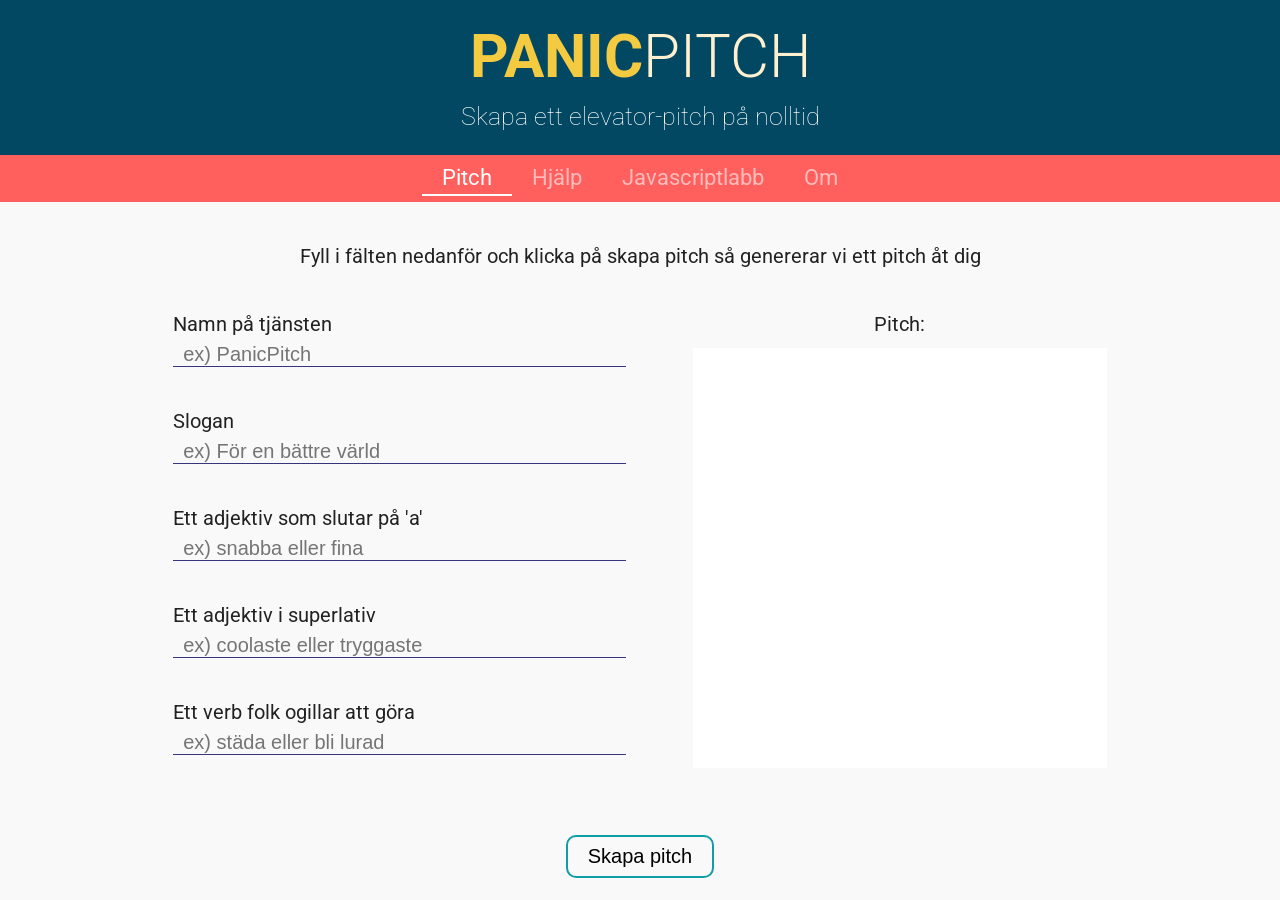
<file: index.html>
<!doctype html>
<html class="no-js" lang="sv">
    <head>
        <meta charset="utf-8">
        <meta http-equiv="x-ua-compatible" content="ie=edge">
        <title>PP - Pitch</title>
        <meta name="description" content="">
        <meta name="viewport" content="width=device-width, initial-scale=1">

        <link rel="manifest" href="site.webmanifest">
        <link rel="apple-touch-icon" href="icon.png">
        <!-- Place favicon.ico in the root directory -->

        <link href="https://fonts.googleapis.com/css?family=Roboto:300,400,700" rel="stylesheet">
        <link rel="stylesheet" href="css/normalize.css">
        <link rel="stylesheet" href="css/main.css">
        <link rel="stylesheet" href="css/common.css">
    </head>
    <body>

    <header>
        <h1><span class="panic">PANIC</span>PITCH</h1>
        <h2>Skapa ett elevator-pitch på nolltid</h2>

        <nav>
            <a href="#" class="selectedNav">Pitch</a>
            <a href="sites/FAQ.html">Hjälp</a>
            <a href="sites/Settings.html">Javascriptlabb</a>
            <a href="sites/About.html">Om</a>
        </nav>
    </header>

    <main>
        <!--[if lte IE 9]>
            <p class="browserupgrade">You are using an <strong>outdated</strong> browser. Please <a href="https://browsehappy.com/">upgrade your browser</a> to improve your experience and security.</p>
        <![endif]-->

        <!-- Add your site or application content here -->

        <p id="description">
            Fyll i fälten nedanför och klicka på skapa pitch så genererar vi ett pitch åt dig
        </p>


        <form id="allTheInputs">

            <!--The empty div is so flex-box works correctly-->
            <div>
                <p id="nameLabel" class="label"> Namn på tjänsten</p>
                <div class="holderForInput" >
                    <input id="inputName" size="35" type="text" aria-describedby="nameLabel" placeholder="ex) PanicPitch">
                </div>
            </div>

            <!--The empty div is so flex-box works correctly-->
            <div>
                <p id="sloganLabel" class="label">Slogan</p>
                <div class="holderForInput">
                    <input id="inputSlogan" size="35" type="text" aria-describedby="sloganLabel" placeholder="ex) För en bättre värld">
                </div>
            </div>

            <div>
                <p id="adj1" class="label">Ett adjektiv som slutar på 'a'</p>
                <div class="holderForInput">
                    <input id="inputAdjective1" size="35" type="text" aria-describedby="adj1" placeholder="ex) snabba eller fina">
                </div>
            </div>

            <div>
                <p id="adj2" class="label">Ett adjektiv i superlativ</p>
                <div class="holderForInput">
                    <input id="inputAdjective2" size="35" type="text" aria-describedby="adj2" placeholder="ex) coolaste eller tryggaste">
                </div>
            </div>

            <div>
                <p id="verb1" class="label">Ett verb folk ogillar att göra</p>
                <div class="holderForInput">
                    <input id="inputVerb1" size="35" type="text" aria-describedby="verb1" placeholder="ex) städa eller bli lurad">
                </div>
            </div>
        </form>

        <aside id="rightSide">
            <p class="label">Pitch:</p>
            <div id="output"></div>
            <button id="downloadButton" hidden="true" onclick="download()">Ladda ner</button>
        </aside>


    </main>

    <button id="generateButton" type="button" title="Klicka för att generera pitch">Skapa pitch</button>

    <!-- end of body -->
    <script src="js/vendor/modernizr-3.5.0.min.js"></script>
    <script src="https://code.jquery.com/jquery-3.2.1.min.js" integrity="sha256-hwg4gsxgFZhOsEEamdOYGBf13FyQuiTwlAQgxVSNgt4=" crossorigin="anonymous"></script>
    <script>window.jQuery || document.write('<script src="js/vendor/jquery-3.2.1.min.js"><\/script>')</script>
    <script src="js/plugins.js"></script>
    <script src="js/main.js"></script>
    <script src="js/downloader.js"></script>
    </body>
</html>
</file>
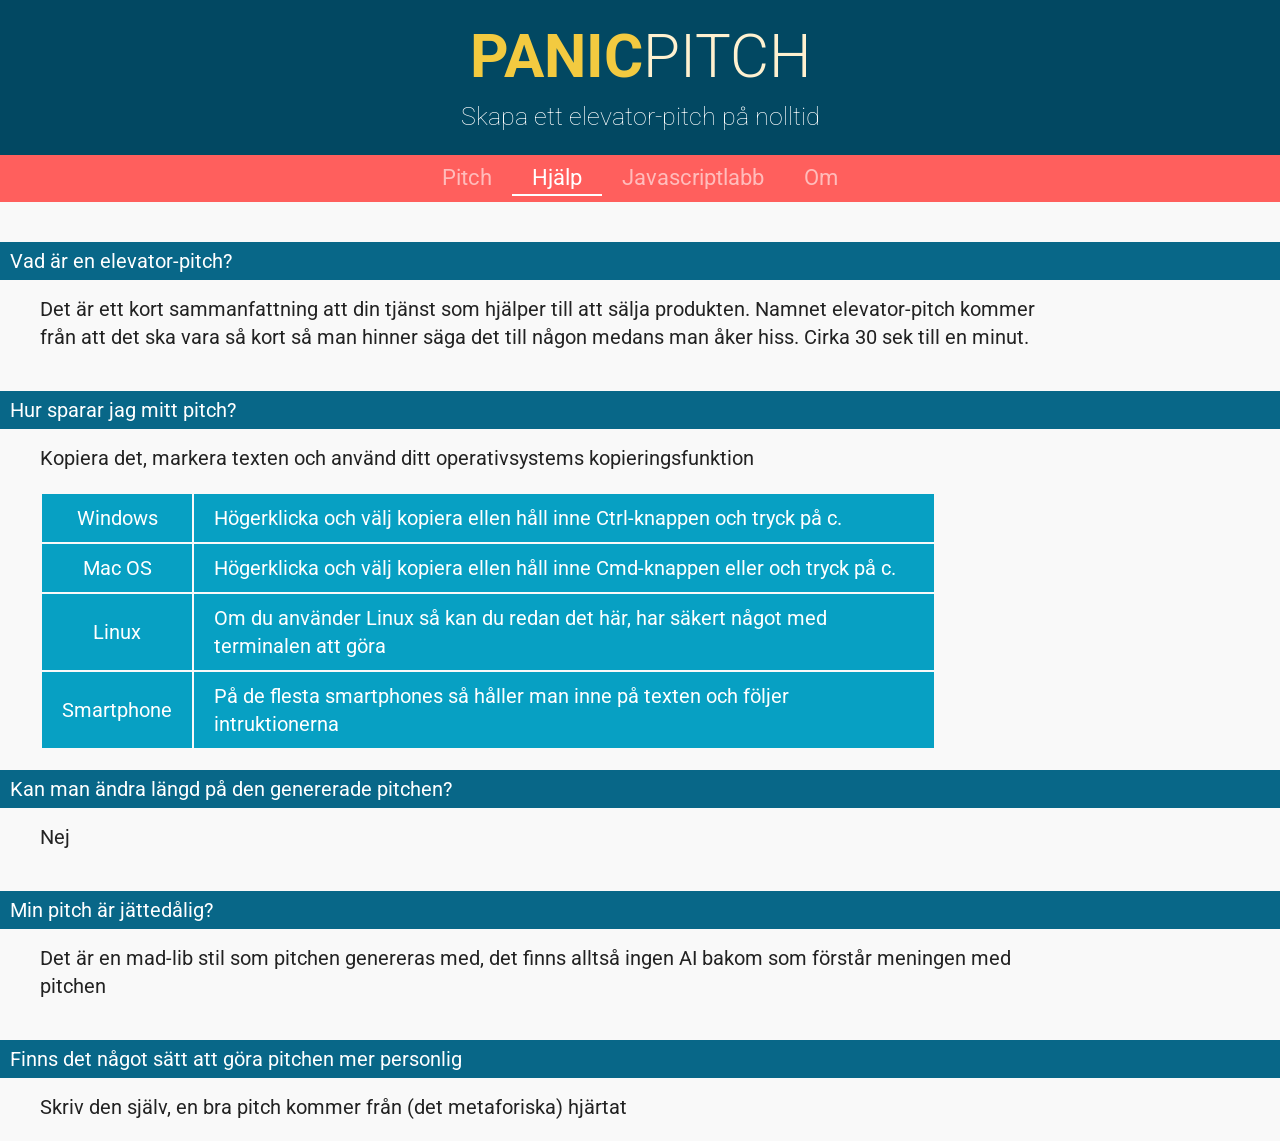
<file: sites/FAQ.html>
<!DOCTYPE html>
<html lang="sv">
<head>
    <meta charset="utf-8">
    <meta http-equiv="x-ua-compatible" content="ie=edge">
    <title>PP - Hjälp</title>
    <meta name="description" content="">
    <meta name="viewport" content="width=device-width, initial-scale=1">

    <link rel="manifest" href="../site.webmanifest">
    <link rel="apple-touch-icon" href="../icon.png">
    <!-- Place favicon.ico in the root directory -->

    <link href="https://fonts.googleapis.com/css?family=Roboto" rel="stylesheet">
    <link rel="stylesheet" type="text/css" href="../css/normalize.css">
    <link rel="stylesheet" href="../css/common.css">
    <link rel="stylesheet" href="../css/faq.css">
</head>
<body>
    <header>
        <h1><span class="panic">PANIC</span>PITCH</h1>
        <h2>Skapa ett elevator-pitch på nolltid</h2>

        <nav>
            <a href="../index.html">Pitch</a>
            <a href="#" class="selectedNav">Hjälp</a>
            <a href="Settings.html">Javascriptlabb</a>
            <a href="About.html">Om</a>
        </nav>
    </header>
    <div id="wrapper">
        <div class="faq">

            <p class="question">Vad är en elevator-pitch?</p>
            <p class="answer">Det är ett kort sammanfattning att din tjänst som hjälper till att sälja
            produkten. Namnet elevator-pitch kommer från att det ska vara så kort så man hinner säga
            det till någon medans man åker hiss. Cirka 30 sek till en minut.</p>


            <p class="question">Hur sparar jag mitt pitch?</p>
            <p class="answer">Kopiera det, markera texten och använd ditt operativsystems kopieringsfunktion</p>
            <table id="howToCopy">
                <tr>
                    <td class="left">Windows</td>
                    <td>Högerklicka och välj kopiera ellen håll inne Ctrl-knappen och tryck på c.</td>
                </tr>

                <tr>
                    <td class="left">Mac OS</td>
                    <td>Högerklicka och välj kopiera ellen håll inne Cmd-knappen eller och tryck på c.</td>
                </tr>

                <tr>
                    <td class="left">Linux</td>
                    <td>Om du använder Linux så kan du redan det här, har säkert något med terminalen att göra</td>
                </tr>

                <tr>
                    <td class="left">Smartphone</td>
                    <td>På de flesta smartphones så håller man inne på texten och följer intruktionerna</td>
                </tr>
            </table>

            <p class="question">Kan man ändra längd på den genererade pitchen?</p>
            <p class="answer">Nej</p>

            <p class="question">Min pitch är jättedålig?</p>
            <p class="answer">Det är en mad-lib stil som pitchen genereras med, det finns alltså ingen AI
            bakom som förstår meningen med pitchen</p>

            <p class="question">Finns det något sätt att göra pitchen mer personlig</p>
            <p class="answer">Skriv den själv, en bra pitch kommer från (det metaforiska) hjärtat</p>
        </div>
    </div>


</body>
</html>
</file>
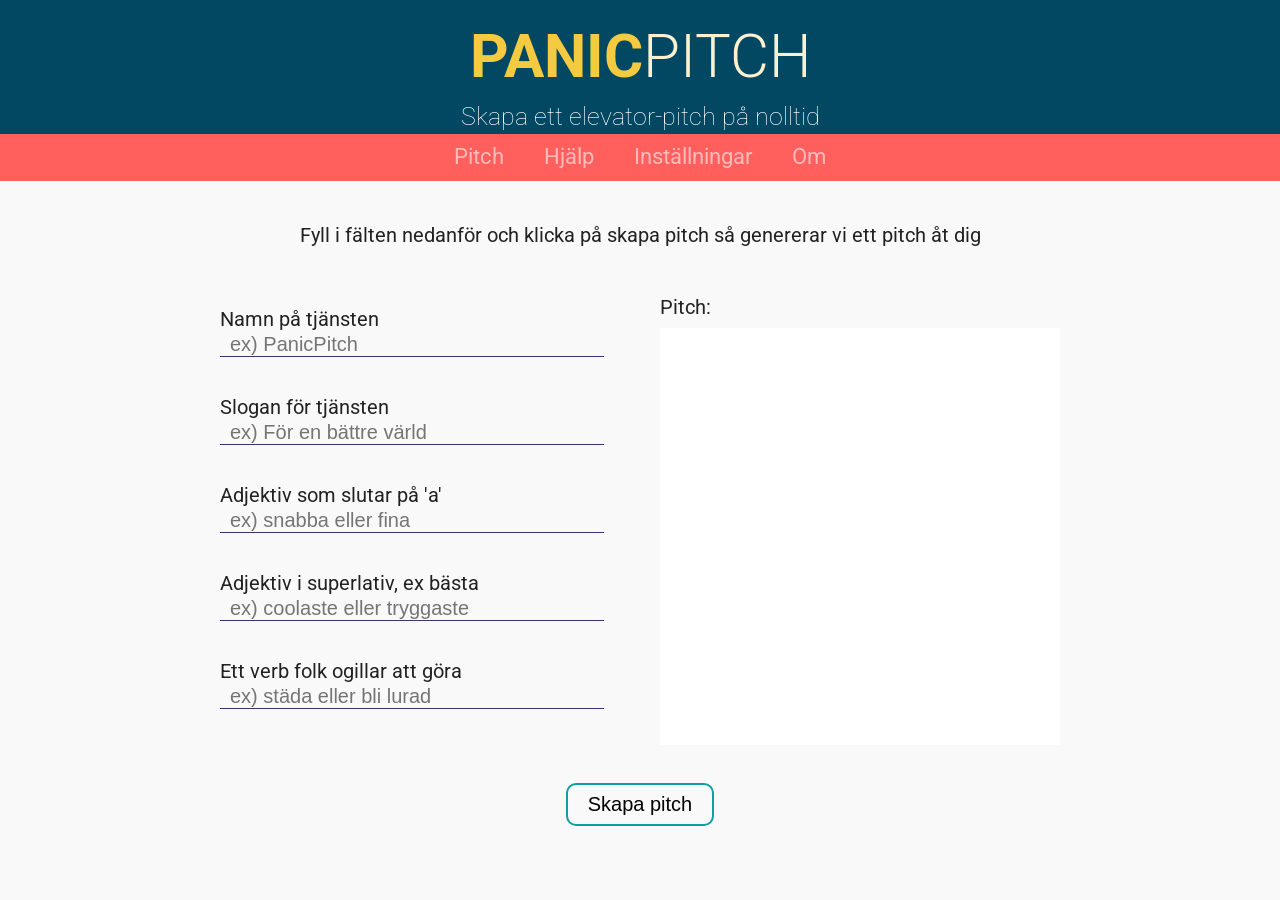
<file: sites/GridVariant.html>
<!DOCTYPE html>
<html lang="sv">
<head>
    <meta charset="utf-8">
    <meta http-equiv="x-ua-compatible" content="ie=edge">
    <title>PP - Pitch (stylead med css-grid)</title>
    <meta name="description" content="">
    <meta name="viewport" content="width=device-width, initial-scale=1">

    <link rel="manifest" href="../site.webmanifest">
    <link rel="apple-touch-icon" href="../icon.png">
    <!-- Place favicon.ico in the root directory -->

    <link href="https://fonts.googleapis.com/css?family=Roboto" rel="stylesheet">
    <link rel="stylesheet" href="../css/normalize.css">
    <link rel="stylesheet" href="../css/common.css">
    <link rel="stylesheet" href="../css/grid.css">
</head>

<body>

<!--[if lte IE 9]>
<p class="browserupgrade">You are using an <strong>outdated</strong> browser. Please <a href="https://browsehappy.com/">upgrade your browser</a> to improve your experience and security.</p>
<![endif]-->

<!-- Add your site or application content here -->

<header>
    <h1><span class="panic">PANIC</span>PITCH</h1>
    <h2>Skapa ett elevator-pitch på nolltid</h2>

    <nav>
        <a href="../index.html">Pitch</a>
        <a href="FAQ.html">Hjälp</a>
        <a href="Settings.html">Inställningar</a>
        <a href="About.html">Om</a>
    </nav>
</header>

<div id="content">

    <p id="description">
        Fyll i fälten nedanför och klicka på skapa pitch så genererar vi ett pitch åt dig
    </p>

    <div id="all">
        <form id="myForm">
            <div class="input-field">
                <label for="inputName">Namn på tjänsten</label>
                <input id="inputName" type="text" class="validate" placeholder="ex) PanicPitch">
            </div>

            <div class="input-field">
                <label for="inputSlogan">Slogan för tjänsten</label>
                <input id="inputSlogan" type="text" class="validate" placeholder="ex) För en bättre värld">
            </div>

            <div class="input-field">
                <label for="inputAdjective1">Adjektiv som slutar på 'a'</label>
                <input id="inputAdjective1" type="text" class="validate" placeholder="ex) snabba eller fina">
            </div>

            <div class="input-field">
                <label for="inputAdjective2">Adjektiv i superlativ, ex bästa</label>
                <input id="inputAdjective2" type="text" class="validate" placeholder="ex) coolaste eller tryggaste">
            </div>

            <div class="input-field">
                <label for="inputVerb1">Ett verb folk ogillar att göra</label>
                <input id="inputVerb1" size="35" type="text" aria-describedby="inputVerb1" placeholder="ex) städa eller bli lurad">
            </div>
        </form>

        <button id="generateButton" type="button" title="Klicka för att generera pitch">Skapa pitch</button>

        <div id="outputRight">
            <div>Pitch:</div>
            <div id="output"></div>
        </div>
    </div>
</div>




<!-- end of html -->

<script src="../js/vendor/modernizr-3.5.0.min.js"></script>
<script src="https://code.jquery.com/jquery-3.2.1.min.js" integrity="sha256-hwg4gsxgFZhOsEEamdOYGBf13FyQuiTwlAQgxVSNgt4=" crossorigin="anonymous"></script>
<script>window.jQuery || document.write('<script src="../js/vendor/jquery-3.2.1.min.js"><\/script>')</script>
<script src="../js/plugins.js"></script>
<script src="../js/main.js"></script>



</body>
</html>
</file>
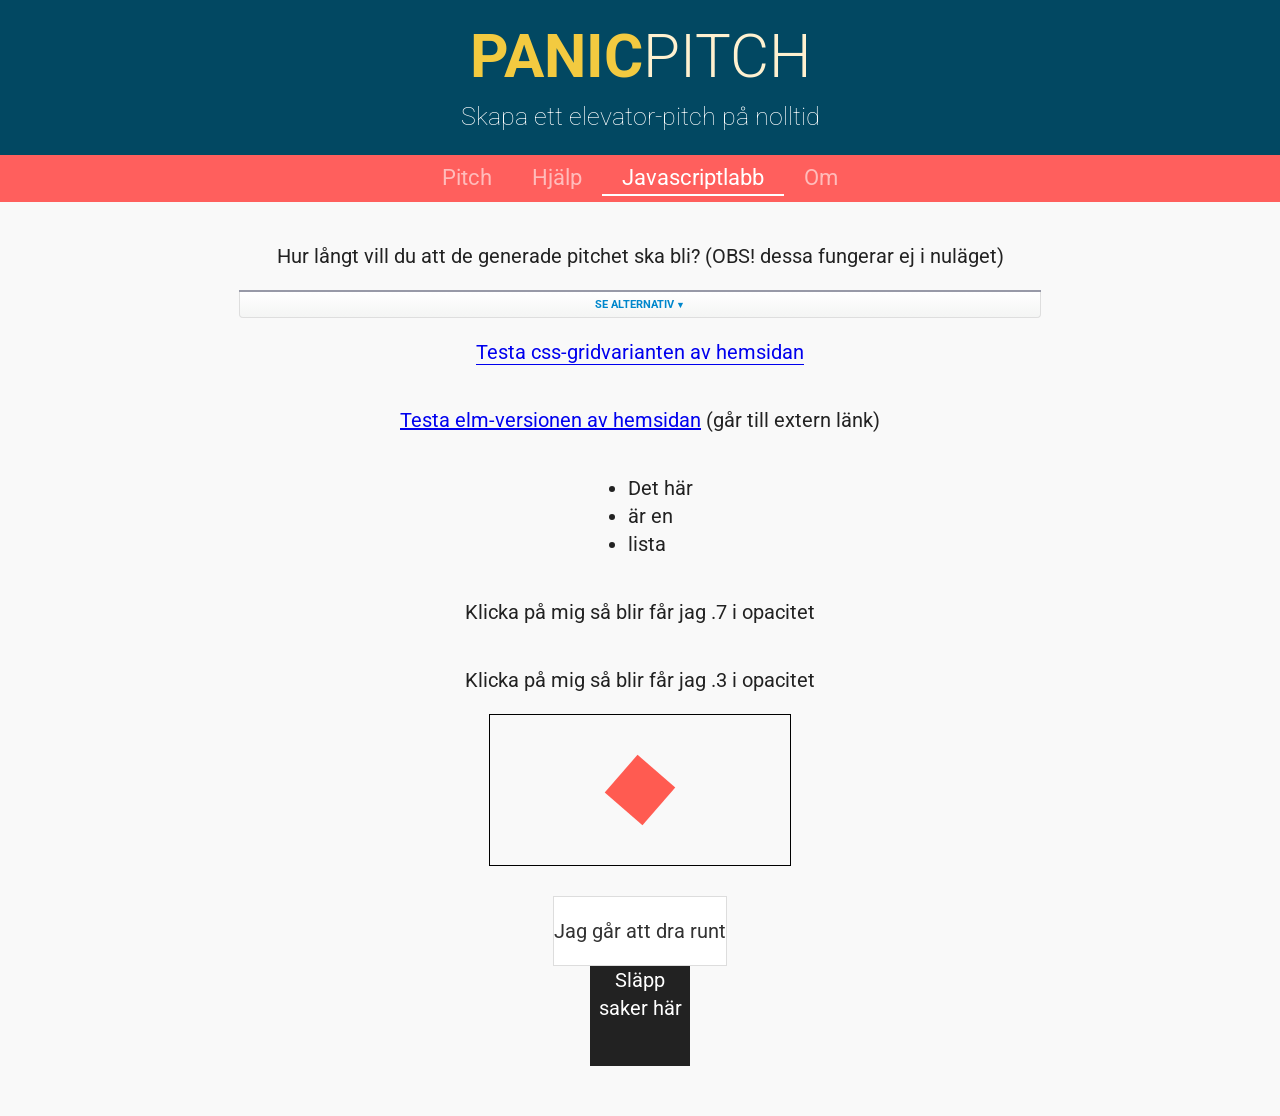
<file: sites/Settings.html>
<!DOCTYPE html>
<html lang="sv">
<head>
    <meta charset="utf-8">
    <meta http-equiv="x-ua-compatible" content="ie=edge">
    <title>PP - FunHouse</title>
    <meta name="description" content="">
    <meta name="viewport" content="width=device-width, initial-scale=1">

    <link rel="manifest" href="../site.webmanifest">
    <link rel="apple-touch-icon" href="../icon.png">
    <!-- Place favicon.ico in the root directory -->

    <link href="https://fonts.googleapis.com/css?family=Roboto" rel="stylesheet">
    <link rel="stylesheet" type="text/css" href="../css/normalize.css">
    <link rel="stylesheet" href="../css/common.css">
    <link rel="stylesheet" type="text/css" href="../css/settings.css">
    <link rel="stylesheet" type="text/css" href="../js/vendor/jquery-ui-1.12.1/jquery-ui.css">
    <link rel="stylesheet" type="text/css" href="../js/vendor/jquery-ui-1.12.1/jquery-ui.structure.css">
    <link rel="stylesheet" type="text/css" href="../js/vendor/jquery-ui-1.12.1/jquery-ui.structure.css">
    <script src="../js/animation.js"></script>


</head>
<body onload="init();">
    <header>
        <h1><span class="panic">PANIC</span>PITCH</h1>
        <h2>Skapa ett elevator-pitch på nolltid</h2>

        <nav>
            <a href="../index.html">Pitch</a>
            <a href="FAQ.html">Hjälp</a>
            <a href="#" class="selectedNav">Javascriptlabb</a>
            <a href="About.html">Om</a>
        </nav>
    </header>

    <div id="settingsWrapper">

        <div class="child">
            <p>Hur långt vill du att de generade pitchet ska bli? (OBS! dessa fungerar ej i nuläget)</p>

        </div>

        <div class="panel">
            <div class="panel-stage">
                <div>
                    <form id="settings">
                        <input type="radio" name="length" value="Kort" checked> Kort<br>
                        <input type="radio" name="length" value="Långt"> Långt<br>
                    </form>
                </div>
            </div>
            <a href="#" class="panel-tab">Se alternativ<span>&#9660;</span></a>
        </div>


        <div class="child">
            <p><a href="GridVariant.html" onload="loadMe(this)" onmouseenter="animateOn(this)" onmouseleave="animateOff(this)" id="gridLink">Testa css-gridvarianten av hemsidan</a></p>
        </div>


        <div class="child">
            <p><a href="https://oskarolausson.github.io/elmWebb/" id="elmLink">Testa elm-versionen av hemsidan</a> (går till extern länk)</p>
        </div>

        <iframe hidden id="linkImage" scrolling="no" src="https://oskarolausson.github.io/webbteknik/"></iframe>


        <ul>
            <li>Det här</li>
            <li>är en</li>
            <li>lista</li>
        </ul>


        <p id ="text7"> Klicka på mig så blir får jag .7 i opacitet</p>
        <p id = "text3"> Klicka på mig så blir får jag .3 i opacitet</p>

        <canvas id="myCanvas">
            Oops, din browser kan inte visa en canvas, det var bara en roterande fyrkant som du missade.
        </canvas>

        <div id="dragger" class="ui-widget-content">
            <p>Jag går att dra runt</p>
        </div>

        <div id="dropZone">
            Släpp saker här
        </div>

        <div id="bottom"></div>
    </div>

    <!-- end of body-->
    <script src="https://code.jquery.com/jquery-3.2.1.min.js" integrity="sha256-hwg4gsxgFZhOsEEamdOYGBf13FyQuiTwlAQgxVSNgt4=" crossorigin="anonymous"></script>


    <script>window.jQuery || document.write('<script src="../js/vendor/jquery-3.2.1.min.js"><\/script>')</script>
    <script src="../js/vendor/jquery-ui-1.12.1/jquery-ui.js"></script>
    <script src="../js/settings.js"></script>
    <script src="../js/canvasStuff.js"></script>
    <script src="../js/vendor/jquery-color.js"></script>
</body>
</html>
</file>
<file: css/main.css>
/*
 * Remove text-shadow in selection highlight:
 * https://twitter.com/miketaylr/status/12228805301
 *
 * Vendor-prefixed and regular ::selection selectors cannot be combined:
 * https://stackoverflow.com/a/16982510/7133471
 *
 * Customize the background color to match your design.
 */

::-moz-selection {
    background: #b3d4fc;
    text-shadow: none;
}

::selection {
    background: #b3d4fc;
    text-shadow: none;
}

/*
 * A better looking default horizontal rule
 */

hr {
    display: block;
    height: 1px;
    border: 0;
    border-top: 1px solid #ccc;
    margin: 1em 0;
    padding: 0;
}

/*
 * Remove the gap between audio, canvas, iframes,
 * images, videos and the bottom of their containers:
 * https://github.com/h5bp/html5-boilerplate/issues/440
 */

audio,
canvas,
iframe,
img,
svg,
video {
    vertical-align: middle;
}

/*
 * Remove default fieldset styles.
 */

fieldset {
    border: 0;
    margin: 0;
    padding: 0;
}

/*
 * Allow only vertical resizing of textareas.
 */

textarea {
    resize: vertical;
}

/* ==========================================================================
   Browser Upgrade Prompt
   ========================================================================== */

.browserupgrade {
    margin: 0.2em 0;
    background: #000000;
    color: #000;
    padding: 0.2em 0;
}

/* ==========================================================================
   Author's custom styles
   ========================================================================== */



#profilePic {
    border-radius: 100%;
    width: 30%;
    height: auto;
}

main {
    display: flex;
    flex-direction: row;
    flex-wrap: wrap;
    align-items: flex-start;
    justify-content: space-around;
    padding-bottom: 5rem;
    width: 100rem;
    max-width: 100%;
    margin: auto;
}

#description {
    text-align: center;
    word-wrap: normal;
    flex-grow: 0;
    max-width: 90%;
}

#allTheInputs {
    display: flex;
    flex-direction: column;
    align-items: left;
    max-width: 100%;
}

#allTheInputs>div{
    max-width: 100%;
}

#allTheInputs .label{
    margin: 0;
    padding: 2rem 0 .5rem 0;
    text-align: left;
}

#allTheInputs input {
    border: none;
    border-bottom: #36377a solid .1rem;

    margin-bottom: 2rem;
    box-sizing: border-box;
    background: inherit;
    padding: 0 1rem;
}


#allTheInputs input:focus {
    border-bottom: #36377a solid .3rem;
    margin-bottom: 1.8rem;
    outline: none;

    -webkit-appearance: none;
    -moz-appearance: none;
}

.holderForInput {
    display: flex;
    flex-direction: row;
}

.errorWarning {
    background-color: #DD1C1A;
    color: white;
    border-radius: 100%;
    text-align: center;
    width: 3rem;
    height: 3rem;
    margin: 0 1.5rem;
}

button {
    border-radius: 1rem;
    background-color: rgba(0, 0, 0, 0);
    /*border: .2rem solid #F0C808;*/
    border: .2rem solid #119DA4;
    padding: .8rem 2rem .8rem 2rem;
    margin: 1rem;
    color: black;
    align-self: center;
}

button:hover {
    color:white;
    background-color: #119DA4;
    -webkit-transition: background-color .15s;
    -moz-transition: background-color .15s;
    -o-transition: background-color .15s;
    transition: background-color .15s;
}

#rightSide {
    max-width: 100%;
    display: flex;
    flex-direction: column;
    align-items: center;
}

#rightSide .label {
    margin-bottom: 1rem;
    max-width: 100%;
}

#output {
    max-width: 100%;
    padding: 1rem .7rem;
    background-color: #ffffff;
    width: 40rem;
    min-height: 40rem;
}


body {
    display: flex;
    flex-direction: column;
    justify-content: center;
}
</file>
<file: css/common.css>
html {
    color: #222;
    font-size: 62.5%;
    line-height: 1.4;
    font-family: 'Roboto', sans-serif;
}


body {
    font-size: 2rem;
    background: #f9f9f9;
}


header {
    background: #024862;
    display: flex;
    flex-direction: column;
    align-items: center;
    margin: auto auto 2rem;
    width: 100%;
}

h1 {
    font-size: 6rem;
    margin-bottom: 0;
    padding-bottom: 0;
    margin-top: 1.5rem;
    color: #FFF1D0;
    font-weight: 300;
    border: 0;
    display: inline;
}

.panic {
    color: #F3CA40;
    font-weight: bold;
}

h2 {
    padding-top: 0;
    margin-top: 0;
    color: rgba(255, 255, 255, 100);
    font-weight: lighter;
    font-size: 2.5rem;
    text-wrap: normal;
    text-align: center;
}

nav {
    background: #ff5f5d;
    width: 100%;
    display: flex;
    flex-direction: row;
    flex-wrap: wrap;
    justify-content: center;
}

nav .selectedNav {
    color: white;
    border-bottom: solid white .2rem;
    margin-bottom: .6rem;
}

nav a {
    color: rgba(255, 255, 255, 0.58);
    font-size: 2.2rem;
    text-decoration: none;
    padding: .8rem 2rem 0 2rem;
    margin-bottom: .8rem;
}

nav a:hover {
    color: rgba(0, 0, 0, 0.49);
    text-decoration:none;
    cursor:pointer;
}
</file>
<file: css/faq.css>
/*===== Help-screen (FAQ) =====*/

.faq {
    list-style: none;
    display: flex;
    flex-direction: column;
    align-items: left;
    justify-content: center;
}

.faq .question {
    background: #086788;
    color: white;
    padding: .5rem 0 .5rem 1rem;
    display: inline-block;
    width: 100%;
    margin-bottom: 1.5rem;
}

.faq .answer {
    margin-top: 0;
    margin-bottom: 2rem;
    margin-left: 4rem;
    width: 80%;
}

.faq img.answer {
    width: auto;
    min-width: 5rem;
    max-width: 90%;
}

.faq iframe.answer {
    width: 70vw;
    height: 41vw;
    min-width: 320px;
}

#howToCopy {
    margin-left: 4rem;
    width: 70%;
}

#howToCopy td {
    background: #07A0C3;
    color: white;
    padding: 1rem 2rem;
}

#howToCopy .left {
    text-align: center;
}
</file>
<file: css/grid.css>
/*! HTML5 Boilerplate v6.0.1 | MIT License | https://html5boilerplate.com/ */

/*
 * What follows is the result of much research on cross-browser styling.
 * Credit left inline and big thanks to Nicolas Gallagher, Jonathan Neal,
 * Kroc Camen, and the H5BP dev community and team.
 */

/* ==========================================================================
   Base styles: opinionated defaults
   ========================================================================== */

html {
    color: #222;
    font-size: 1em;
    line-height: 1.4;
    font-family: 'Roboto', sans-serif;
}

/*
 * Remove text-shadow in selection highlight:
 * https://twitter.com/miketaylr/status/12228805301
 *
 * Vendor-prefixed and regular ::selection selectors cannot be combined:
 * https://stackoverflow.com/a/16982510/7133471
 *
 * Customize the background color to match your design.
 */

::-moz-selection {
    background: #b3d4fc;
    text-shadow: none;
}

::selection {
    background: #b3d4fc;
    text-shadow: none;
}

/*
 * A better looking default horizontal rule
 */

hr {
    display: block;
    height: 1px;
    border: 0;
    border-top: 1px solid #ccc;
    margin: 1em 0;
    padding: 0;
}

/*
 * Remove the gap between audio, canvas, iframes,
 * images, videos and the bottom of their containers:
 * https://github.com/h5bp/html5-boilerplate/issues/440
 */

audio,
canvas,
iframe,
img,
svg,
video {
    vertical-align: middle;
}

/*
 * Remove default fieldset styles.
 */

fieldset {
    border: 0;
    margin: 0;
    padding: 0;
}

/*
 * Allow only vertical resizing of textareas.
 */

textarea {
    resize: vertical;
}

/* ==========================================================================
   Browser Upgrade Prompt
   ========================================================================== */

.browserupgrade {
    margin: 0.2em 0;
    background: #ccc;
    color: #000;
    padding: 0.2em 0;
}

/* ==========================================================================
   Author's custom styles
   ========================================================================== */

html {
    font-size: 62.5%;
}

body {
    font-size: 2rem;
    background: #f9f9f9;
}

header {
    background: #024862;
    display: flex;
    flex-direction: column;
    align-items: center;
    margin: auto auto 2rem;
    width: 100%;
}

h1 {
    font-size: 6rem !important;
    padding-bottom: 0 !important;
    margin: 1.5rem auto auto auto !important;
    color: #FFF1D0 !important;
    font-weight: 300 !important;
    border: 0 !important;
    display: inline !important;
    text-align: center !important;
    align-self: center !important;
}
.panic {
    color: #F3CA40;
    font-weight: bold;
}

h2 {
    color: rgba(255, 255, 255, 100);
    font-weight: lighter;
    font-size: 2.5rem;
    text-wrap: normal;
    text-align: center;
    margin: 0;
}


/*Navigation*/
nav {
    background: #ff5f5d;
    width: 100%;
    display: flex;
    flex-direction: row;
    flex-wrap: wrap;
    justify-content: center;
}

nav .selectedNav {
    color: white;
    border-bottom: solid white .2rem;
    margin-bottom: .6rem;
}

nav a {
    color: rgba(255, 255, 255, 0.58);
    font-size: 2.2rem;
    text-decoration: none;
    padding: .8rem 2rem 0 2rem;
    margin-bottom: .8rem;
}

nav a:hover {
    color: rgba(0, 0, 0, 0.49);
    text-decoration:none;
    cursor:pointer;
}


/* Content */
#content {
    display: flex;
    flex-direction: column;
    justify-content: center;
}

#description {
    text-align: center;
}

#all {
    margin: auto;
    display: grid;
    grid-template-columns: 1fr 1fr;
    grid-auto-flow: row;
    grid-gap: .8em;
    padding: 1.2em;
    justify-items: stretch;
}

#myForm {
    display: grid;
    grid-template-columns: 30vw;
    grid-auto-flow: row;
    grid-gap: .8em;
    padding: 1.2rem;
}

.myForm > input,
.myForm > textarea,
.all > button {
    grid-row: auto;
}

.myForm>div{
    max-width: 100%;
}

.myForm .label{
    margin: 0;
    padding: 2rem 0 .5rem 0;
    text-align: left;
}

.input-field input {
    outline: none;
    -webkit-appearance: none;
    -moz-appearance: none;
    border: none;
    border-bottom: #36377a solid .1rem;

    margin-bottom: 2rem;
    box-sizing: border-box;
    background: inherit;
    padding: 0 1rem;
    width: 100%;
}

.input-field input:focus {
    border-bottom: #36377a solid .3rem;
    margin-bottom: 1.8rem;
    outline: none;

    -webkit-appearance: none;
    -moz-appearance: none;
    appearance: none;
}

.input-field>label {
     display: block;
}

.input-field>input {
    display: block;
}

#outputRight {
    grid-row: 1 / span 2;
    grid-column: 2 / span 1;
    justify-self: stretch;

    display: grid;
    grid-template-rows: 3.5rem 1fr;

    padding: 0 1.2rem 1.2rem;
}

#output {
    background-color: #ffffff;
    width: 40rem;
}

#generateButton {
    border-radius: 1rem;
    background-color: rgba(0, 0, 0, 0);
    /*border: .2rem solid #F0C808;*/
    border: .2rem solid #119DA4;
    padding: .8rem 2rem .8rem 2rem;
    margin: 1rem;
    color: black;
    align-self: center;
    justify-self: center;
    grid-column-start: 0;
    grid-column-end: span 2;
}


#generateButton:hover {
    color:white;
    background-color: #119DA4;
    -webkit-transition: background-color .15s;
    -moz-transition: background-color .15s;
    -ms-transition: background-color .15s;
    -o-transition: background-color .15s;
    transition: background-color .15s;
}

/*If the screen is small we simply do a flex thing instead*/
@media all and (max-width: 50rem) {

    #content {
        justify-content: center;
    }

    #all {
        display: flex;
        flex-direction: column;
        justify-content: center;
        width: 90%;
    }

    #myForm {
        justify-content: stretch;
        align-content: stretch;
        grid-template-columns: 100%;
    }

    #outputRight {
        min-height: 10rem;
    }

    #generateButton {

    }
}


/* ==========================================================================
   Helper classes
   ========================================================================== */

/*
 * Hide visually and from screen readers
 */

.hidden {
    display: none !important;
}

/*
 * Hide only visually, but have it available for screen readers:
 * https://snook.ca/archives/html_and_css/hiding-content-for-accessibility
 *
 * 1. For long content, line feeds are not interpreted as spaces and small width
 *    causes content to wrap 1 word per line:
 *    https://medium.com/@jessebeach/beware-smushed-off-screen-accessible-text-5952a4c2cbfe
 */

.visuallyhidden {
    border: 0;
    clip: rect(0 0 0 0);
    -webkit-clip-path: inset(50%);
    clip-path: inset(50%);
    height: 1px;
    margin: -1px;
    overflow: hidden;
    padding: 0;
    position: absolute;
    width: 1px;
    white-space: nowrap; /* 1 */
}

/*
 * Extends the .visuallyhidden class to allow the element
 * to be focusable when navigated to via the keyboard:
 * https://www.drupal.org/node/897638
 */

.visuallyhidden.focusable:active,
.visuallyhidden.focusable:focus {
    clip: auto;
    -webkit-clip-path: none;
    clip-path: none;
    height: auto;
    margin: 0;
    overflow: visible;
    position: static;
    width: auto;
    white-space: inherit;
}

/*
 * Hide visually and from screen readers, but maintain layout
 */

.invisible {
    visibility: hidden;
}

/*
 * Clearfix: contain floats
 *
 * For modern browsers
 * 1. The space content is one way to avoid an Opera bug when the
 *    `contenteditable` attribute is included anywhere else in the document.
 *    Otherwise it causes space to appear at the top and bottom of elements
 *    that receive the `clearfix` class.
 * 2. The use of `table` rather than `block` is only necessary if using
 *    `:before` to contain the top-margins of child elements.
 */

.clearfix:before,
.clearfix:after {
    content: " "; /* 1 */
    display: table; /* 2 */
}

.clearfix:after {
    clear: both;
}

/* ==========================================================================
   EXAMPLE Media Queries for Responsive Design.
   These examples override the primary ('mobile first') styles.
   Modify as content requires.
   ========================================================================== */

@media only screen and (min-width: 35em) {
    /* Style adjustments for viewports that meet the condition */
}

@media print,
       (-webkit-min-device-pixel-ratio: 1.25),
       (min-resolution: 1.25dppx),
       (min-resolution: 120dpi) {
    /* Style adjustments for high resolution devices */
}

/* ==========================================================================
   Print styles.
   Inlined to avoid the additional HTTP request:
   http://www.phpied.com/delay-loading-your-print-css/
   ========================================================================== */

@media print {
    *,
    *:before,
    *:after {
        background: transparent !important;
        color: #000 !important; /* Black prints faster:
                                   http://www.sanbeiji.com/archives/953 */
        box-shadow: none !important;
        text-shadow: none !important;
    }

    a,
    a:visited {
        text-decoration: underline;
    }

    a[href]:after {
        content: " (" attr(href) ")";
    }

    abbr[title]:after {
        content: " (" attr(title) ")";
    }

    /*
     * Don't show links that are fragment identifiers,
     * or use the `javascript:` pseudo protocol
     */

    a[href^="#"]:after,
    a[href^="javascript:"]:after {
        content: "";
    }

    pre {
        white-space: pre-wrap !important;
    }
    pre,
    blockquote {
        border: 1px solid #999;
        page-break-inside: avoid;
    }

    /*
     * Printing Tables:
     * http://css-discuss.incutio.com/wiki/Printing_Tables
     */

    thead {
        display: table-header-group;
    }

    tr,
    img {
        page-break-inside: avoid;
    }

    p,
    h2,
    h3 {
        orphans: 3;
        widows: 3;
    }

    h2,
    h3 {
        page-break-after: avoid;
    }
}
</file>
<file: css/settings.css>
#settingsWrapper {
    display: flex;
    flex-direction: column;
    justify-content: center;
    align-items: center;
}

.flexItem {
    flex-grow: 0;
}

#gridLink {
    text-decoration: none;
    border-bottom: .1rem solid;
}




iframe {
    /* Set the width of the iframe the size you want to transform it FROM */
    width: 1108px;
    height: 710px;
    /* apply the transform */
    -webkit-transform:scale(0.25);
    -moz-transform:scale(0.25);
    -o-transform:scale(0.25);
    transform:scale(0.25);

    -moz-transform-origin: top left;
    -webkit-transform-origin: top left;
    -o-transform-origin: top left;
    -ms-transform-origin: top left;
    transform-origin: top left;

    /* position it, as if it was the original size */
    position: absolute;
    left: 0px;
    top: 0px;
    overflow-y: hidden;
    overflow-x: hidden;
}

iframe {
    box-shadow: 0 1px 5px rgba(0, 0, 0, 0.15);
}


canvas {
    border: .1rem solid black;
    margin-bottom: 3rem;
}

#dragger {
    cursor: move;
}

#dropZone {
    width: 10rem;
    height: 10rem;
    background-color: #222222;
    color: white;
    text-align: center;
}

#bottom{
    height: 5rem;
}

.panel {
    border-top: 2px solid #9799a7;
}
.panel-stage {
    border-radius: 0 0 .6rem .6rem;
    box-shadow: 0 0 5px rgba(0, 0, 0, .25);
    display: none;
    height: 8rem;
    margin: 0 auto;
    width: 100%;
}
.panel-tab {
    background: linear-gradient(#fff, #f4f5f4);
    border: 1px solid #dedede;
    border-top: 0;
    border-radius: 0 0 4px 4px;
    color: #0087cc;
    display: block;
    font-size: 1.1rem;
    font-weight: bold;
    padding: .5rem 0;
    margin: 0 auto;
    text-align: center;
    text-decoration: none;
    text-transform: uppercase;
    width: 80rem;
}
.panel-tab:hover {
    color: #ff7b29;
}
.panel-tab span {
    font-size: 9px;
    padding-left: 2px;
}
</file>
